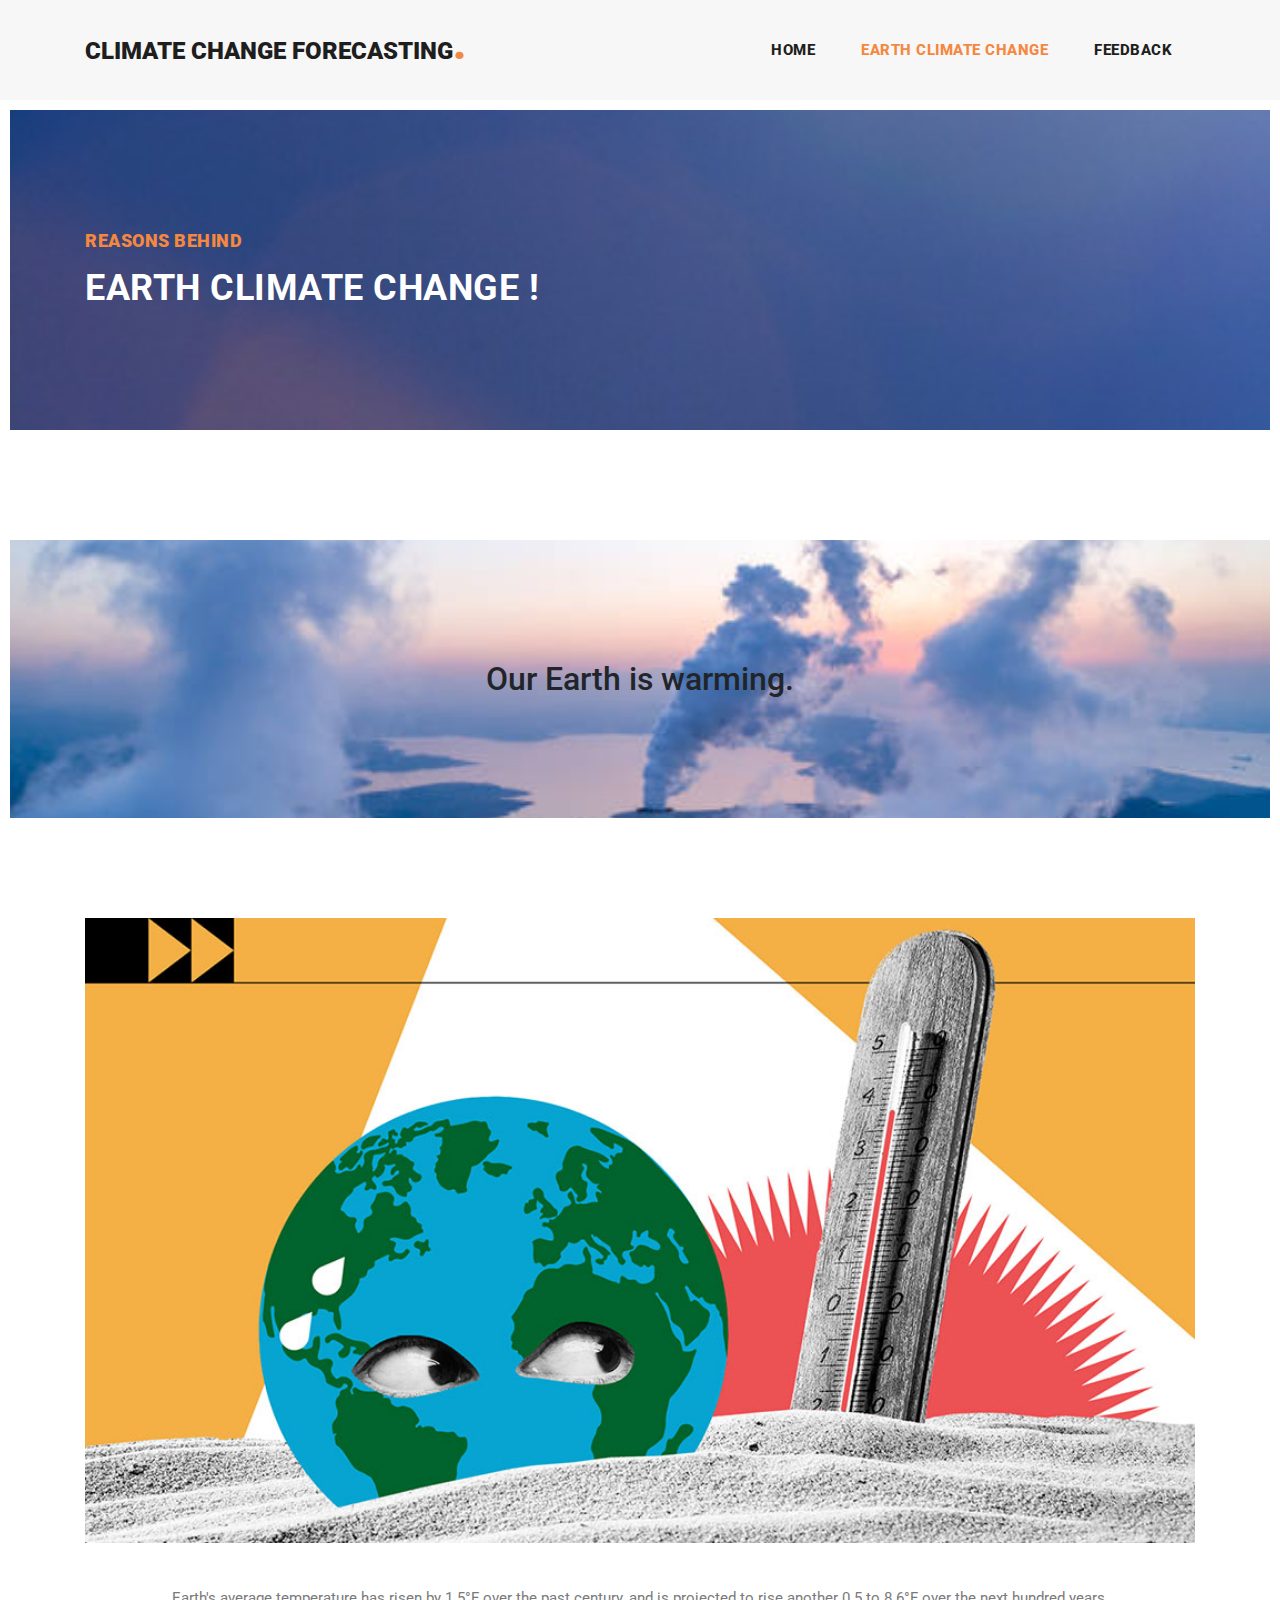
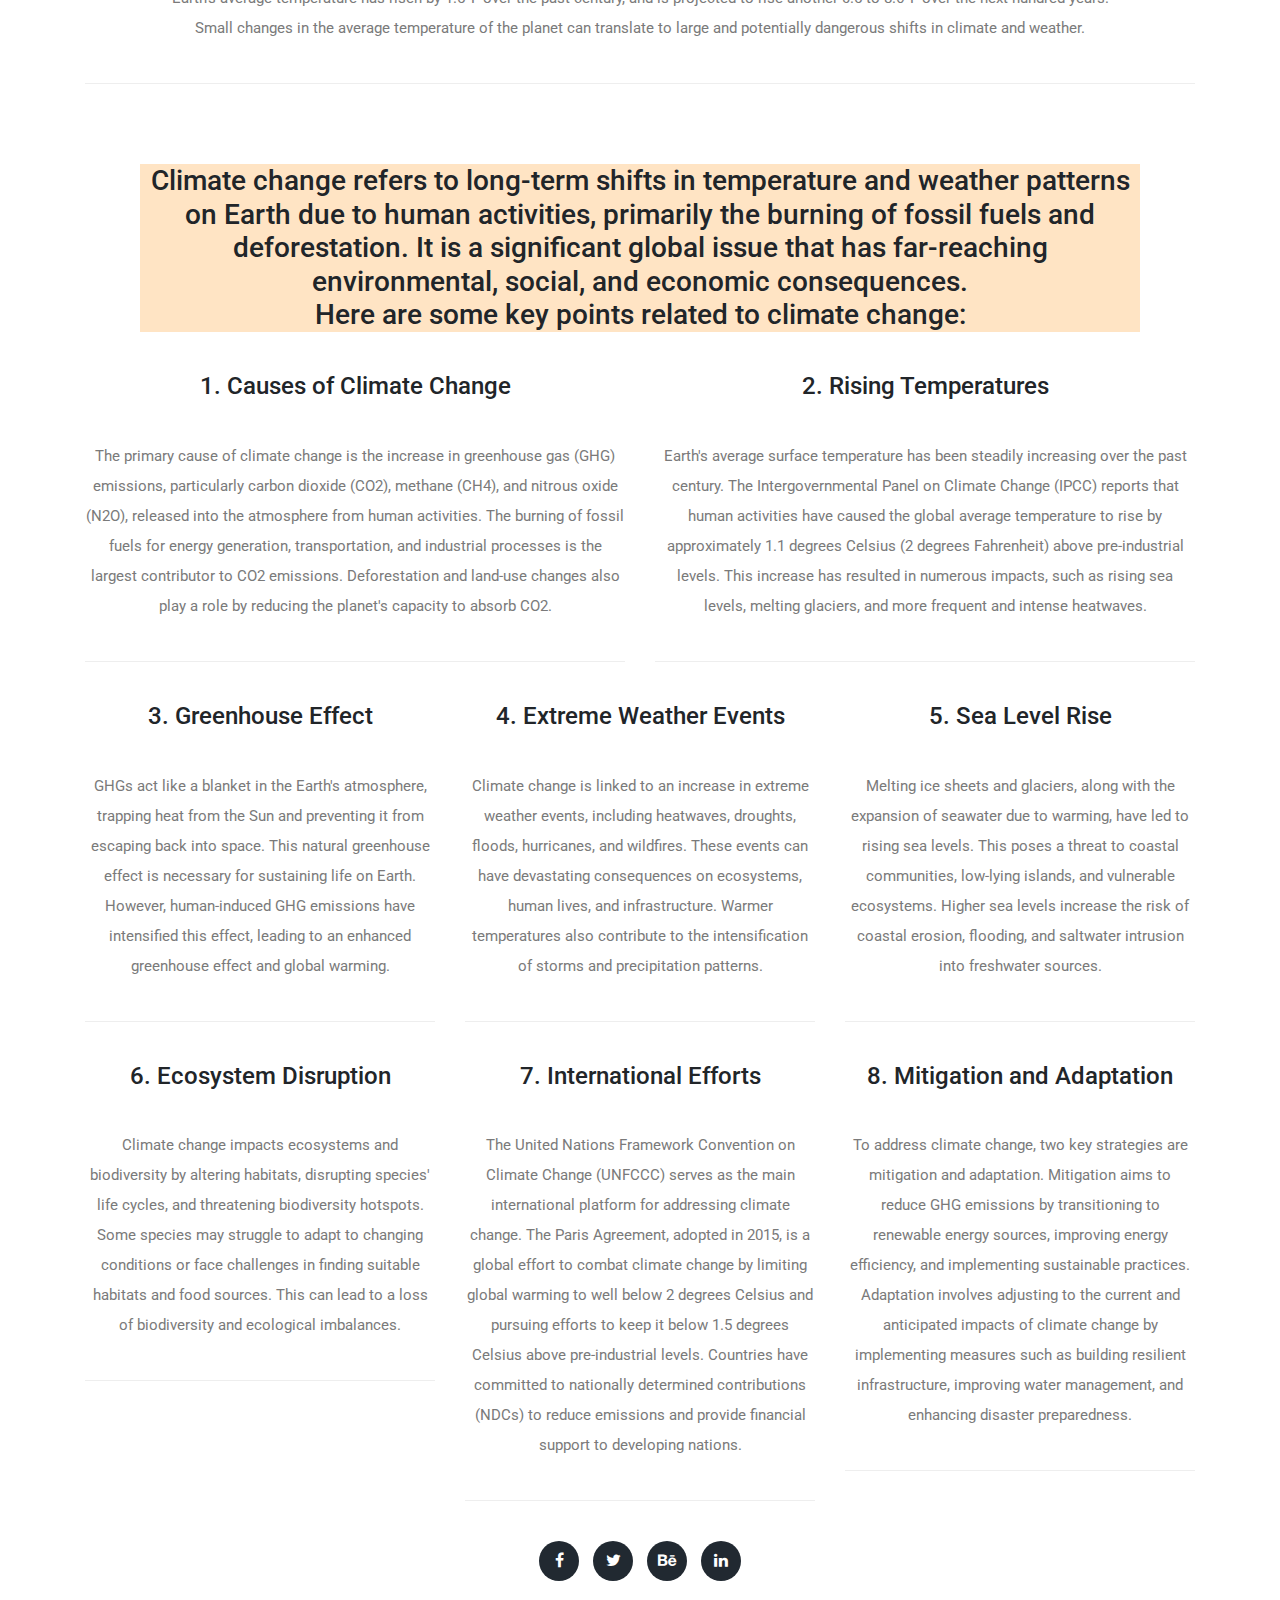
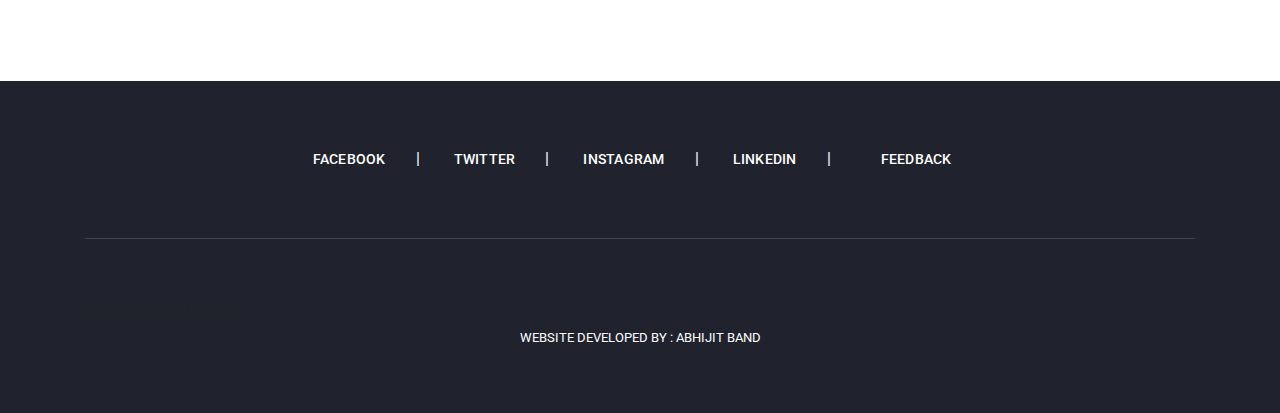
<file: about.html>
<!DOCTYPE html>
<html lang="en">

  <head>

    <meta charset="utf-8">
    <meta name="viewport" content="width=device-width, initial-scale=1, shrink-to-fit=no">
    <meta name="description" content="">
    <meta name="author" content="TemplateMo">
    <link href="https://fonts.googleapis.com/css?family=Roboto:100,100i,300,300i,400,400i,500,500i,700,700i,900,900i&display=swap" rel="stylesheet">

    <title>About Us</title>

    <!-- Bootstrap core CSS -->
    <link href="vendor/bootstrap/css/bootstrap.min.css" rel="stylesheet">


    <!-- Additional CSS Files -->
    <link rel="stylesheet" href="assets/css/fontawesome.css">
    <link rel="stylesheet" href="assets/css/templatemo-stand-blog.css">
    <link rel="stylesheet" href="assets/css/owl.css">
<!--

TemplateMo 551 Stand Blog

https://templatemo.com/tm-551-stand-blog

-->
  <style>
    .glo1{
      padding: 60px;
      margin: -20px;
    }
    #glo2{
      background-color: bisque;
    }
  </style>
  </head>

  <body>

    <!-- ***** Preloader Start ***** -->
    <div id="preloader">
        <div class="jumper">
            <div></div>
            <div></div>
            <div></div>
        </div>
    </div>  
    <!-- ***** Preloader End ***** -->

    <!-- Header -->
    <header class="">
      <nav class="navbar navbar-expand-lg">
        <div class="container">
          <a class="navbar-brand" href="index.html"><h2>Climate Change Forecasting<em>.</em></h2></a>
          <button class="navbar-toggler" type="button" data-toggle="collapse" data-target="#navbarResponsive" aria-controls="navbarResponsive" aria-expanded="false" aria-label="Toggle navigation">
            <span class="navbar-toggler-icon"></span>
          </button>
          <div class="collapse navbar-collapse" id="navbarResponsive">
            <ul class="navbar-nav ml-auto">
              <li class="nav-item">
                <a class="nav-link" href="index.html">Home
                  <span class="sr-only">(current)</span>
                </a>
              </li> 
              <li class="nav-item active">
                <a class="nav-link" href="about.html">Earth Climate Change</a>
              </li>
              <!-- <li class="nav-item">
                <a class="nav-link" href="blog.html">Blog Entries</a>
              </li>
              <li class="nav-item">
                <a class="nav-link" href="post-details.html">Post Details</a>
              </li> -->
              <li class="nav-item">
                <a class="nav-link" href="feedback.html">Feedback</a>
              </li>
            </ul>
          </div>
        </div>
      </nav>
    </header>

    <!-- Page Content -->
    <!-- Banner Starts Here -->
    <div class="heading-page header-text">
      <section class="page-heading">
        <div class="container">
          <div class="row">
            <div class="col-lg-12">
              <div class="text-content">
                <h4>Reasons Behind</h4>
                <h2>Earth Climate Change !</h2>
              </div>
            </div>
          </div>
        </div>
      </section>
    </div>
    
    <!-- Banner Ends Here -->
	<div class="heading-page header-text">
      <section class="page-heading1">
        <div class="container">
          <div class="row">
            <div class="col-lg-12">
              <div class="text-content">
                <h2><center>Our Earth is warming.</center></h2>
              </div>
            </div>
          </div>
        </div>
      </section>
    </div>
    <section class="about-us">
    
      <div class="container">
      	
        <div class="row">
          <div class="col-lg-12">
            <img src="about.jpg" alt="">
            <p>Earth's average temperature has risen by 1.5°F over the past century, and is projected to rise another 0.5 to 8.6°F over the next hundred years.<br>Small changes in the average temperature of the planet can translate to large and potentially dangerous shifts in climate and weather.</p>
          </div>
        </div>
        
        <div class="glo1">
          <div class="col-lg-12">
            <div id="glo2"><h3>Climate change refers to long-term shifts in temperature and weather patterns on Earth due to human activities, primarily the burning of fossil fuels and deforestation. It is a significant global issue that has far-reaching environmental, social, and economic consequences.<br> Here are some key points related to climate change:</h3></div>
          </div>
        </div>
        	
         
        
        <div class="row">
          <div class="col-lg-6">
          <h4>1. Causes of Climate Change</h4>
          	<p>The primary cause of climate change is the increase in greenhouse gas (GHG) emissions, particularly carbon dioxide (CO2), methane (CH4), and nitrous oxide (N2O), released into the atmosphere from human activities. The burning of fossil fuels for energy generation, transportation, and industrial processes is the largest contributor to CO2 emissions. Deforestation and land-use changes also play a role by reducing the planet's capacity to absorb CO2.</p>
          </div>
          <div class="col-lg-6">
          <h4>2. Rising Temperatures</h4>
          	<p> Earth's average surface temperature has been steadily increasing over the past century. The Intergovernmental Panel on Climate Change (IPCC) reports that human activities have caused the global average temperature to rise by approximately 1.1 degrees Celsius (2 degrees Fahrenheit) above pre-industrial levels. This increase has resulted in numerous impacts, such as rising sea levels, melting glaciers, and more frequent and intense heatwaves.</p>
          </div>
        </div>
        
        <div class="row">
          <div class="col-lg-4 col-md-6">
          <h4>3. Greenhouse Effect</h4>
          	<p>GHGs act like a blanket in the Earth's atmosphere, trapping heat from the Sun and preventing it from escaping back into space. This natural greenhouse effect is necessary for sustaining life on Earth. However, human-induced GHG emissions have intensified this effect, leading to an enhanced greenhouse effect and global warming.</p>
          </div>
          <div class="col-lg-4 col-md-6">
          <h4>4. Extreme Weather Events</h4>
          	<p>Climate change is linked to an increase in extreme weather events, including heatwaves, droughts, floods, hurricanes, and wildfires. These events can have devastating consequences on ecosystems, human lives, and infrastructure. Warmer temperatures also contribute to the intensification of storms and precipitation patterns.</p>
          </div>
          <div class="col-lg-4">
          <h4>5. Sea Level Rise</h4>
          	<p>Melting ice sheets and glaciers, along with the expansion of seawater due to warming, have led to rising sea levels. This poses a threat to coastal communities, low-lying islands, and vulnerable ecosystems. Higher sea levels increase the risk of coastal erosion, flooding, and saltwater intrusion into freshwater sources.</p>
          </div>
        </div>
        
        <div class="row">
          <div class="col-lg-4 col-md-6">
            <h4>6. Ecosystem Disruption</h4>
          	<p>Climate change impacts ecosystems and biodiversity by altering habitats, disrupting species' life cycles, and threatening biodiversity hotspots. Some species may struggle to adapt to changing conditions or face challenges in finding suitable habitats and food sources. This can lead to a loss of biodiversity and ecological imbalances.</p>
          </div>
          <div class="col-lg-4 col-md-6">
            <h4>7. International Efforts</h4>
          	<p>The United Nations Framework Convention on Climate Change (UNFCCC) serves as the main international platform for addressing climate change. The Paris Agreement, adopted in 2015, is a global effort to combat climate change by limiting global warming to well below 2 degrees Celsius and pursuing efforts to keep it below 1.5 degrees Celsius above pre-industrial levels. Countries have committed to nationally determined contributions (NDCs) to reduce emissions and provide financial support to developing nations.</p>
          </div>
            
          <div class="col-lg-4">
            <h4>8. Mitigation and Adaptation</h4>
          	<p>To address climate change, two key strategies are mitigation and adaptation. Mitigation aims to reduce GHG emissions by transitioning to renewable energy sources, improving energy efficiency, and implementing sustainable practices. Adaptation involves adjusting to the current and anticipated impacts of climate change by implementing measures such as building resilient infrastructure, improving water management, and enhancing disaster preparedness.</p>
          </div>
        </div>
        
        
        <div class="row">
          <div class="col-lg-12">
            <ul class="social-icons">
              <li><a href="http://www.facebook.com" target="_blank"><i class="fa fa-facebook"></i></a></li>
              <li><a href="http://www.twitter.com" target="_blank"><i class="fa fa-twitter"></i></a></li>
              <li><a href="http://www.instagram.com" target="_blank"><i class="fa fa-behance"></i></a></li>
              <li><a href="http://www.linkedin.com" target="_blank"><i class="fa fa-linkedin"></i></a></li>
            </ul>
          </div>
        </div>
        
        
      </div>
    </section>

    
    <footer>
      <div class="container">
        <div class="row">
          <div class="col-lg-12">
            <ul class="social-icons">
              <li><a href="http://www.facebook.com" target="_blank">Facebook</a></li>
              <li><a href="http://www.twitter.com" target="_blank">Twitter</a></li>
              <li><a href="http://www.instagram.com" target="_blank">Instagram</a></li>
              <li><a href="http://www.linkedin.com" target="_blank">Linkedin</a></li>
              <li class="nav-item">
                <a class="nav-link" href="otherFiles/feedback.html" target="_blank">Feedback</a>
              </li>
            </ul>
            
          </div>
          <div id="text1"> :: Total Visitors Till Now :: </div>
          <div id="visitCounter">
            <a id="counter" href='http://www.freevisitorcounters.com'></a> <script type='text/javascript' src='https://www.freevisitorcounters.com/auth.php?id=6854d78123da696118601195f8b4c9b0350dd779'></script>
            <script type="text/javascript" src="https://www.freevisitorcounters.com/en/home/counter/1024081/t/0"></script>
          </div>
          <div class="col-lg-12">
            <div class="copyright-text">
              <p> Website Developed By : Abhijit Band </p>
            </div>
          </div>
        </div>
      </div>
    </footer>

    <!-- Bootstrap core JavaScript -->
    <script src="vendor/jquery/jquery.min.js"></script>
    <script src="vendor/bootstrap/js/bootstrap.bundle.min.js"></script>

    <!-- Additional Scripts -->
    <script src="assets/js/custom.js"></script>
    <script src="assets/js/owl.js"></script>
    <script src="assets/js/slick.js"></script>
    <script src="assets/js/isotope.js"></script>
    <script src="assets/js/accordions.js"></script>

    <script language = "text/Javascript"> 
      cleared[0] = cleared[1] = cleared[2] = 0; //set a cleared flag for each field
      function clearField(t){                   //declaring the array outside of the
      if(! cleared[t.id]){                      // function makes it static and global
          cleared[t.id] = 1;  // you could use true and false, but that's more typing
          t.value='';         // with more chance of typos
          t.style.color='#fff';
          }
      }
    </script>

  </body>
</html>
</file>
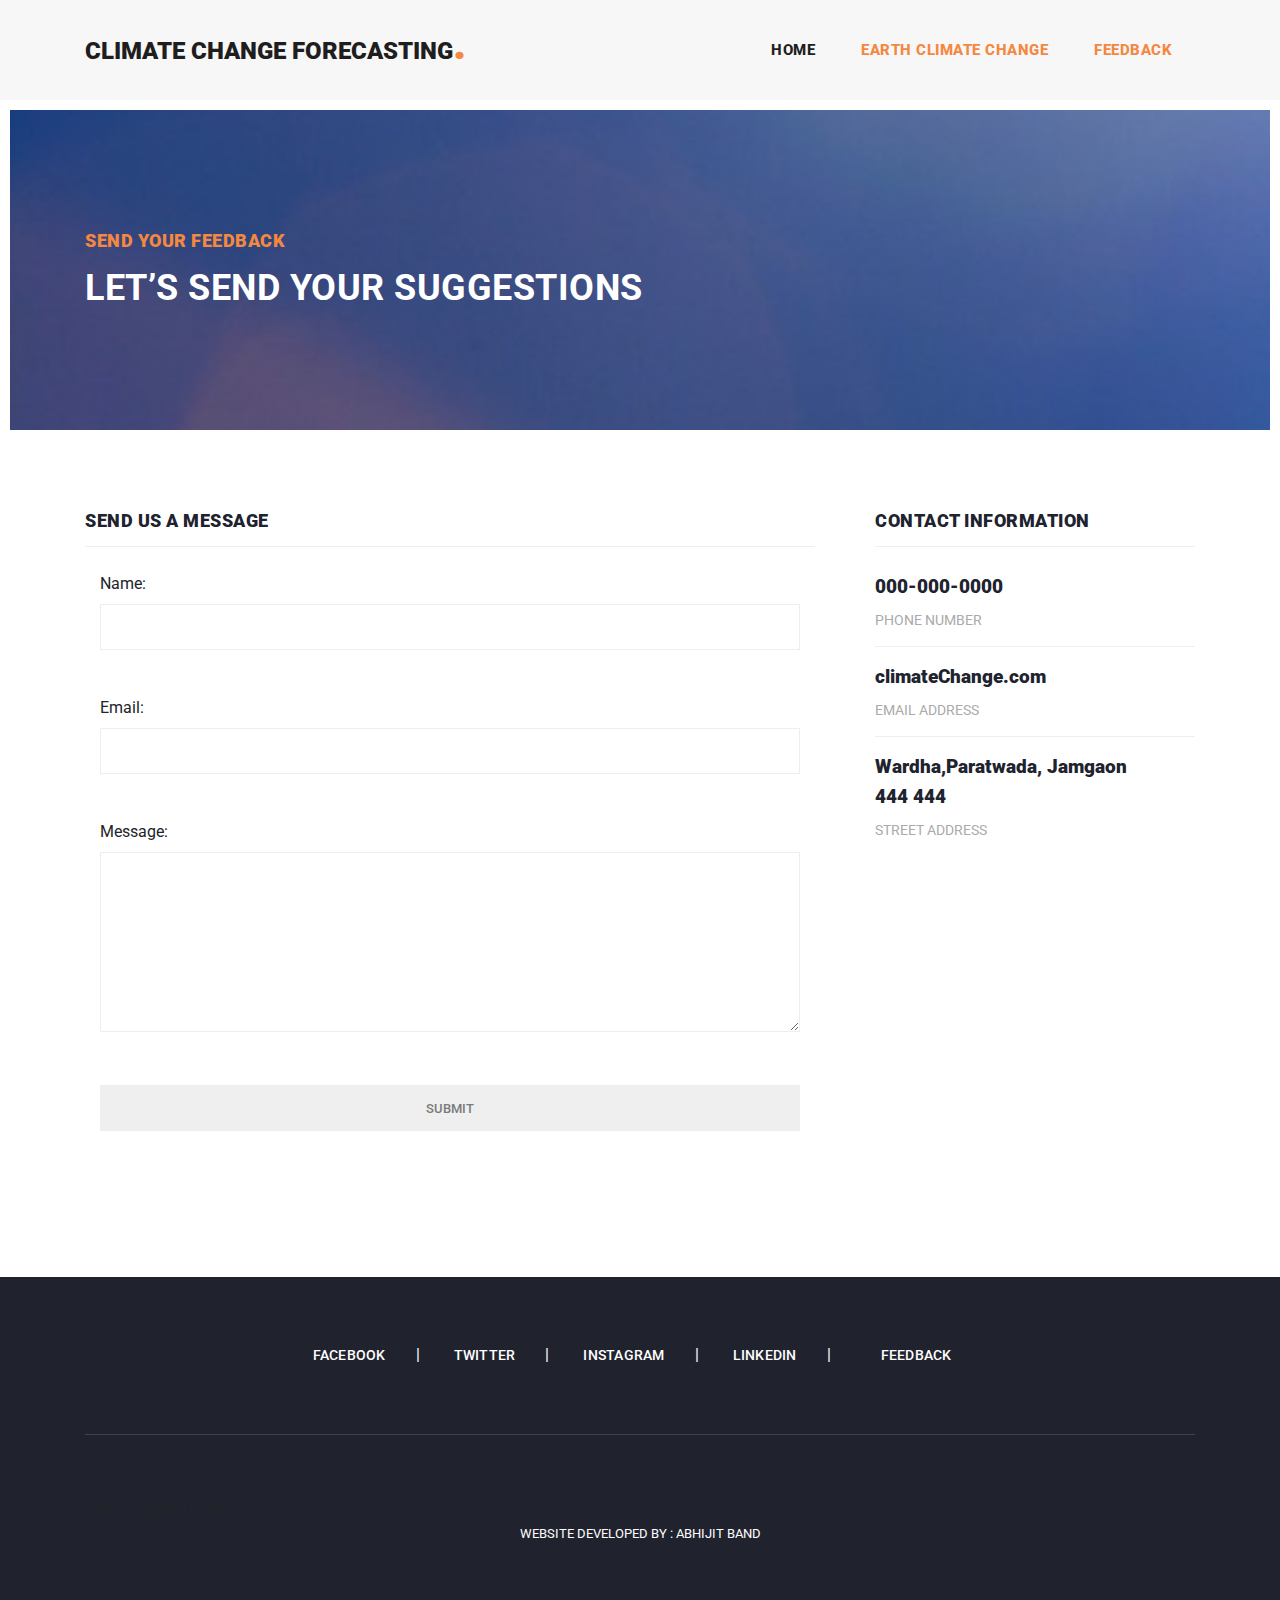
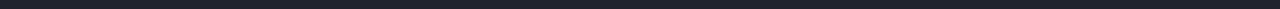
<file: feedback.html>
<!DOCTYPE html>
<html lang="en">

  <head>

    <meta charset="utf-8">
    <meta name="viewport" content="width=device-width, initial-scale=1, shrink-to-fit=no">
    <meta name="description" content="">
    <meta name="author" content="">
    <link href="https://fonts.googleapis.com/css?family=Roboto:100,100i,300,300i,400,400i,500,500i,700,700i,900,900i&display=swap" rel="stylesheet">

    <title>Feedback Form</title>

    <!-- Bootstrap core CSS -->
    <link href="vendor/bootstrap/css/bootstrap.min.css" rel="stylesheet">


    <!-- Additional CSS Files -->
    <link rel="stylesheet" href="assets/css/fontawesome.css">
    <link rel="stylesheet" href="assets/css/templatemo-stand-blog.css">
    <link rel="stylesheet" href="assets/css/owl.css">
    <style>
      #visitCounter{
        align-items: center;
      }
    </style>
  </head>

  <body>

    <!-- ***** Preloader Start ***** -->
    <div id="preloader">
        <div class="jumper">
            <div></div>
            <div></div>
            <div></div>
        </div>
    </div>  
    <!-- ***** Preloader End ***** -->

    <!-- Header -->
    <header class="">
      <nav class="navbar navbar-expand-lg">
        <div class="container">
          <a class="navbar-brand" href="index.html"><h2>Climate Change Forecasting<em>.</em></h2></a>
          <button class="navbar-toggler" type="button" data-toggle="collapse" data-target="#navbarResponsive" aria-controls="navbarResponsive" aria-expanded="false" aria-label="Toggle navigation">
            <span class="navbar-toggler-icon"></span>
          </button>
          <div class="collapse navbar-collapse" id="navbarResponsive">
            <ul class="navbar-nav ml-auto">
              <li class="nav-item">
                <a class="nav-link" href="index.html">Home
                  <span class="sr-only">(current)</span>
                </a>
              </li> 
              <li class="nav-item active">
                <a class="nav-link" href="about.html">Earth Climate Change</a>
              </li>
              <!-- <li class="nav-item">
                <a class="nav-link" href="blog.html">Blog Entries</a>
              </li> -->
              <!-- <li class="nav-item">
                <a class="nav-link" href="post-details.html">Post Details</a>
              </li> -->
              <li class="nav-item active">
                <a class="nav-link" href="feedback.html" target="_blank">Feedback</a>
              </li>
            </ul>
          </div>
        </div>
      </nav>
    </header>

    <!-- Page Content -->
    <!-- Banner Starts Here -->
    <div class="heading-page header-text">
      <section class="page-heading">
        <div class="container">
          <div class="row">
            <div class="col-lg-12">
              <div class="text-content">
                <h4>Send Your Feedback</h4>
                <h2>let’s send your suggestions</h2>
              </div>
            </div>
          </div>
        </div>
      </section>
    </div>
    
    <!-- Banner Ends Here -->


    <section class="contact-us">
      <div class="container">
        <div class="row">
        
          <div class="col-lg-12">
            <div class="down-contact">
              <div class="row">
                <div class="col-lg-8">
                  <div class="sidebar-item contact-form">
                    <div class="sidebar-heading">
                      <h2>Send us a message</h2>
                    </div>
                    <div class="container">
        			<form action="feedback.jsp" method="post">
            			<div class="form-group">
                			<label for="name">Name:</label>
                			<input type="text" id="name" name="name" required>
            			</div>
            			<div class="form-group">
                			<label for="email">Email:</label>
                			<input type="email" id="email" name="email" required>
            			</div>
            			<div class="form-group">
                			<label for="message">Message:</label>
                			<textarea id="message" name="message" required></textarea>
            			</div>
            			<div class="form-group">
                			<input type="submit" value="Submit">
            			</div>
        			</form>
    			</div>
                  </div>
                </div>
                <div class="col-lg-4">
                  <div class="sidebar-item contact-information">
                    <div class="sidebar-heading">
                      <h2>Contact Information</h2>
                    </div>
                    <div class="content">
                      <ul>
                        <li>
                          <h5>000-000-0000</h5>
                          <span>PHONE NUMBER</span>
                        </li>
                        <li>
                          <h5>climateChange.com</h5>
                          <span>EMAIL ADDRESS</span>
                        </li>
                        <li>
                          <h5>Wardha,Paratwada, Jamgaon 
                          	<br> 444 444</h5>
                          <span>STREET ADDRESS</span>
                        </li>
                      </ul>
                    </div>
                  </div>
                </div>
              </div>
            </div>
          </div>
          
        </div>
      </div>
    </section>

    
    <footer>
      <div class="container">
        <div class="row">
          <div class="col-lg-12">
            <ul class="social-icons">
              <li><a href="http://www.facebook.com" target="_blank">Facebook</a></li>
              <li><a href="http://www.twitter.com" target="_blank">Twitter</a></li>
              <li><a href="http://www.instagram.com" target="_blank">Instagram</a></li>
              <li><a href="http://www.linkedin.com" target="_blank">Linkedin</a></li>
              <li class="nav-item">
                <a class="nav-link" href="otherFiles/feedback.html" target="_blank">Feedback</a>
              </li>
            </ul>
            
          </div>
          <div id="text1"> :: Total Visitors Till Now :: </div>
          <div id="visitCounter">
            <a id="counter" href='http://www.freevisitorcounters.com'></a> <script type='text/javascript' src='https://www.freevisitorcounters.com/auth.php?id=6854d78123da696118601195f8b4c9b0350dd779'></script>
            <script type="text/javascript" src="https://www.freevisitorcounters.com/en/home/counter/1024081/t/0"></script>
          </div>
          <div class="col-lg-12">
            <div class="copyright-text">
              <p> Website Developed By : Abhijit Band </p>
            </div>
          </div>
        </div>
      </div>
    </footer>
  </div>
    <!-- Bootstrap core JavaScript -->
    <script src="vendor/jquery/jquery.min.js"></script>
    <script src="vendor/bootstrap/js/bootstrap.bundle.min.js"></script>

    <!-- Additional Scripts -->
    <script src="assets/js/custom.js"></script>
    <script src="assets/js/owl.js"></script>
    <script src="assets/js/slick.js"></script>
    <script src="assets/js/isotope.js"></script>
    <script src="assets/js/accordions.js"></script>
    <script src="time.js"></script>

    <script language = "text/Javascript"> 
      cleared[0] = cleared[1] = cleared[2] = 0; //set a cleared flag for each field
      function clearField(t){                   //declaring the array outside of the
      if(! cleared[t.id]){                      // function makes it static and global
          cleared[t.id] = 1;  // you could use true and false, but that's more typing
          t.value='';         // with more chance of typos
          t.style.color='#fff';
          }
      }
    </script>
  

  </body>
</html>
</file>
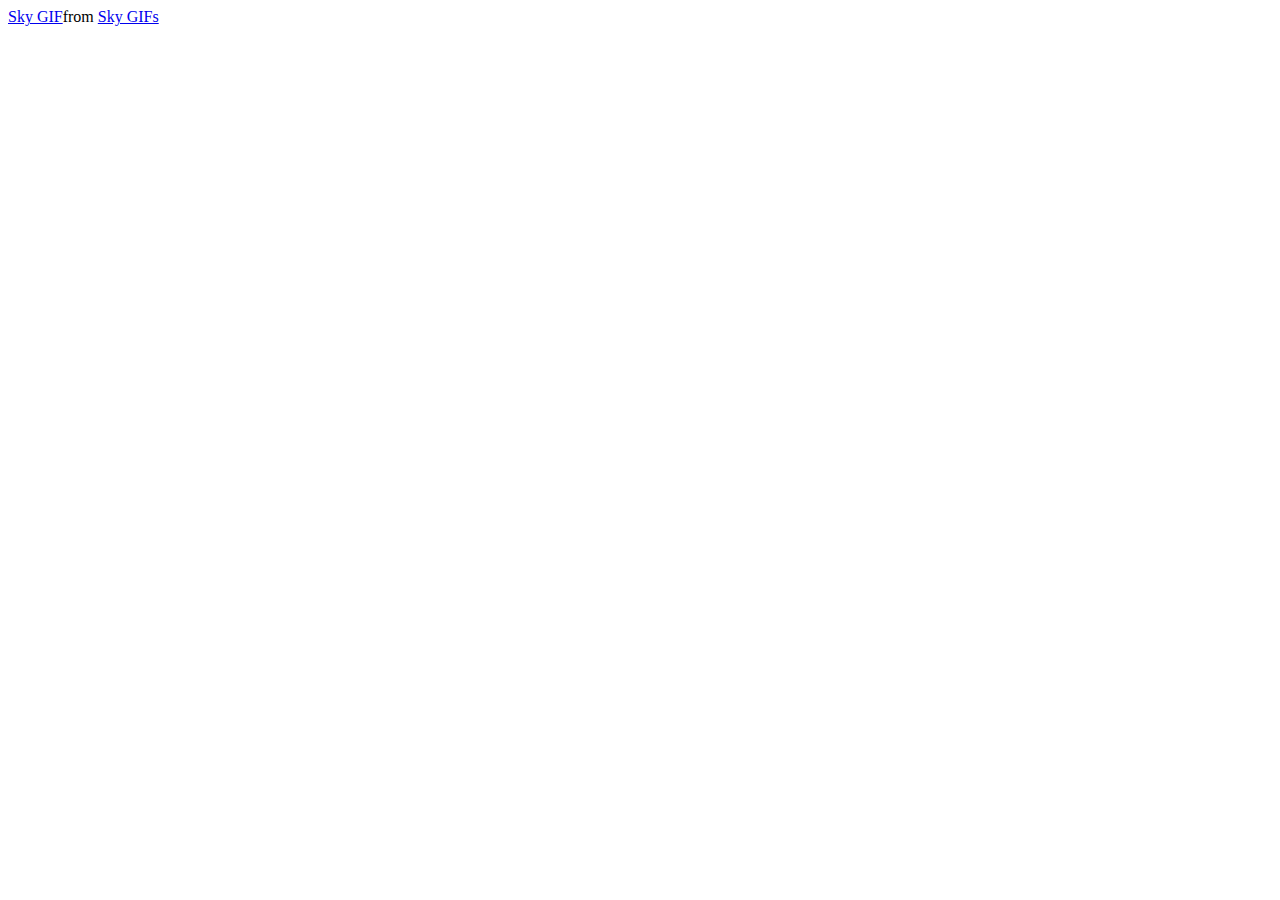
<file: gif.html>
<!DOCTYPE html>
<html lang="en">
<head>
    <meta charset="UTF-8">
    <meta http-equiv="X-UA-Compatible" content="IE=edge">
    <meta name="viewport" content="width=device-width, initial-scale=1.0">
    <title>Document</title>
</head>
<body>
    <div class="tenor-gif-embed" data-postid="23182421" data-share-method="host" data-aspect-ratio="1.90476" data-width="100%"><a href="https://tenor.com/view/sky-gif-23182421">Sky GIF</a>from <a href="https://tenor.com/search/sky-gifs">Sky GIFs</a></div> <script type="text/javascript" async src="https://tenor.com/embed.js"></script>
</body>
</html>
</file>
<file: assets/css/templatemo-stand-blog.css>
/* 

TemplateMo 551 Stand Blog

https://templatemo.com/tm-551-stand-blog

*/

body {
  font-family: 'Roboto', sans-serif;
  overflow-x: hidden;
  text-rendering: optimizeLegibility;
  -webkit-font-smoothing: antialiased;
  -moz-osx-font-smoothing: grayscale;
}
p {
	margin-bottom: 0px;
	font-size: 15px;
	font-weight: 400;
	color: #7a7a7a;
	line-height: 30px;
}
a {
	text-decoration: none!important;
}
ul {
	padding: 0;
	margin: 0;
	list-style: none;
}

h1,h2,h3,h4,h5,h6 {
	margin: 0px;
}

.main-button a {
	display: inline-block;
	background-color: #f48840;
	color: #fff;
	font-size: 13px;
	font-weight: 500;
	padding: 12px 20px;
	text-transform: uppercase;
	transition: all .3s;
}

.main-button a:hover {
	background-color: #fb9857;
}

.heading-page {
	padding-top: 110px;
}

.page-heading {
	margin: 0px 10px;
	padding: 120px 0px;
	text-align: left;
	background-position: center center;
	background-repeat: no-repeat;
	background-size: cover;
	background-image: url(../images/heading-bg.jpg);
}
.page-heading1 {
	margin: 0px 10px;
	padding: 120px 0px;
	text-align: left;
	background-position: center center;
	background-repeat: no-repeat;
	background-size: cover;
	background-image: url(../images/img1.jpg);
}

.page-heading .text-content h4 {
	color: #f48840;
	font-size: 18px;
	text-transform: uppercase;
	font-weight: 900;
	letter-spacing: 0.5px;
	margin-bottom: 15px;
}

.page-heading .text-content h2 {
	color: #fff;
	font-size: 36px;
	font-weight: 700;
	text-transform: uppercase;
	letter-spacing: 0.5px;
}

#preloader {
  overflow: hidden;
  background: #f48840;
  left: 0;
  right: 0;
  top: 0;
  bottom: 0;
  position: fixed;
  z-index: 9999999;
  color: #fff;
}

#preloader .jumper {
  left: 0;
  top: 0;
  right: 0;
  bottom: 0;
  display: block;
  position: absolute;
  margin: auto;
  width: 50px;
  height: 50px;
}

#preloader .jumper > div {
  background-color: #fff;
  width: 10px;
  height: 10px;
  border-radius: 100%;
  -webkit-animation-fill-mode: both;
  animation-fill-mode: both;
  position: absolute;
  opacity: 0;
  width: 50px;
  height: 50px;
  -webkit-animation: jumper 1s 0s linear infinite;
  animation: jumper 1s 0s linear infinite;
}

#preloader .jumper > div:nth-child(2) {
  -webkit-animation-delay: 0.33333s;
  animation-delay: 0.33333s;
}

#preloader .jumper > div:nth-child(3) {
  -webkit-animation-delay: 0.66666s;
  animation-delay: 0.66666s;
}

@-webkit-keyframes jumper {
  0% {
    opacity: 0;
    -webkit-transform: scale(0);
    transform: scale(0);
  }
  5% {
    opacity: 1;
  }
  100% {
    -webkit-transform: scale(1);
    transform: scale(1);
    opacity: 0;
  }
}

@keyframes jumper {
  0% {
    opacity: 0;
    -webkit-transform: scale(0);
    transform: scale(0);
  }
  5% {
    opacity: 1;
  }
  100% {
    opacity: 0;
  }
}


/* Header Style */
header {
	position: absolute;
	z-index: 99999;
	width: 100%;
	height: 100px;
	background-color: #f7f7f7;
	-webkit-transition: all 0.3s ease-in-out 0s;
    -moz-transition: all 0.3s ease-in-out 0s;
    -o-transition: all 0.3s ease-in-out 0s;
    transition: all 0.3s ease-in-out 0s;
}
header .navbar {
	padding: 25px 0px;
}
.background-header .navbar {
	padding: 17px 0px;
}
.background-header {
	top: 0;
	height: 80px;
	position: fixed;
	box-shadow: 0px 1px 10px rgba(0,0,0,0.1);
}
.background-header .navbar-brand h2 {
	color: #121212!important;
}
.background-header .navbar-nav a.nav-link {
	color: #1e1e1e!important;
}
.background-header .navbar-nav .nav-link:hover,
.background-header .navbar-nav .active>.nav-link,
.background-header .navbar-nav .nav-link.active,
.background-header .navbar-nav .nav-link.show,
.background-header .navbar-nav .show>.nav-link {
	color: #f48840!important;
}
.navbar .navbar-brand {
	float: 	left;
	margin-top: -12px;
	outline: none;
}
.navbar .navbar-brand h2 {
	color: #1e1e1e;
	text-transform: uppercase;
	font-size: 24px;
	font-weight: 900;
	-webkit-transition: all .3s ease 0s;
    -moz-transition: all .3s ease 0s;
    -o-transition: all .3s ease 0s;
    transition: all .3s ease 0s;
}
.navbar .navbar-brand h2 em {
	font-size: 44px;
	font-style: normal;
	color: #f48840;
}
#navbarResponsive {
	z-index: 999;
}
.navbar-collapse {
	text-align: center;
}
.navbar .navbar-nav .nav-item {
	margin: 0px 15px;
}
.navbar .navbar-nav a.nav-link {
	text-transform: capitalize;
	font-size: 15px;
	font-weight: 800;
	text-transform: uppercase;
	letter-spacing: 0.5px;
	color: #1e1e1e;
	transition: all 0.3s;
}
.navbar .navbar-nav .nav-link:hover,
.navbar .navbar-nav .active>.nav-link,
.navbar .navbar-nav .nav-link.active,
.navbar .navbar-nav .nav-link.show,
.navbar .navbar-nav .show>.nav-link {
	color: #f48840;
}
.navbar .navbar-toggler-icon {
	background-image: none;
}
.navbar .navbar-toggler {
	border-color: #fff;
	background-color: #f48840;	
	height: 46px;
	outline: none;
	border-radius: 0px;
	position: absolute;
	right: 30px;
	top: 25px;
}
.navbar .navbar-toggler-icon:after {
	content: '\f0c9';
	color: #fff;
	font-size: 18px;
	line-height: 30px;
	font-family: 'FontAwesome';
}



/* Banner Style */
.main-banner .container-fluid {
	padding: 0px 10px;
	margin-bottom: -24px;
}
.owl-banner {
	padding-top: 110px;
}

.owl-banner .item {
	position: relative;
}

.owl-banner .item .item-content {
	position: absolute;
	bottom: 40px;
	left: 40px;
}

.owl-banner .item .item-content .meta-category span {
	color: #f48840;
	font-size: 18px;
	text-transform: uppercase;
	font-weight: 900;
	letter-spacing: 0.25px;
}

.owl-banner .item .item-content h4 {
	font-size: 24px;
	font-weight: 900;
	color: #fff;
	letter-spacing: 0.5px;
	text-transform: capitalize;
	margin: 10px 0px 12px 0px;
}

.owl-banner .item .item-content ul li {
	display: inline-block;
	margin-right: 8px;
}

.owl-banner .item .item-content ul li:after {
	content: '|';
	color: #fff;
	margin-left: 8px;
}

.owl-banner .item .item-content ul li:last-child::after {
	display: none;
}

.owl-banner .item .item-content ul li a {
	font-size: 14px;
	color: #fff;
	font-weight: 500;
	transition: all .3s;
}

.owl-banner .item .item-content ul li a:hover {
	color: #f48840;
}

.owl-banner .owl-nav {
	position: absolute;
	top: 50%;
	width: 100%;
}

.owl-banner .owl-nav .owl-prev {
	position: absolute;
	left: 40px;
}

.owl-banner .owl-nav .owl-next {
	position: absolute;
	right: 40px;
}

.owl-banner .owl-nav button {
	outline: none;
}

.owl-banner .owl-nav button span {
	color: #fff;
	font-size: 36px;
	width: 60px;
	height: 60px;
	display: inline-block;
	text-align: center;
	line-height: 60px;
	background-color: rgba(250,250,250,0.3);
}


/* Call To Action */

.call-to-action {
	margin-top: 100px;
}

.call-to-action .main-content {
	padding: 40px;
	background-image: url(../images/cta-bg.jpg);
	background-position: center center;
	background-repeat: no-repeat;
	background-size: cover;
}

.call-to-action .main-content span {
	color: #f48840;
	font-size: 18px;
	font-weight: 900;
	letter-spacing: 0.5px;
}

.call-to-action .main-content h4 {
	margin-bottom: 0px;
	margin-top: 12px;
	color: #fff;
	font-size: 26px;
	font-weight: 900;
	letter-spacing: 0.25px;
}

.call-to-action .main-content .main-button {
	text-align: right;
	margin-top: 12px;
}



/* Blog Posts */

.blog-posts {
	margin-top: 100px;
}

.blog-posts .blog-post {
	margin-bottom: 30px;
}

.blog-posts .blog-thumb img {
	width: 100%;
	overflow: hidden;
}

.blog-posts .down-content {
	padding: 40px;
	border-right: 1px solid #eee;
	border-left: 1px solid #eee;
	border-bottom: 1px solid #eee;
}

.blog-posts .down-content span {
	font-size: 18px;
	text-transform: uppercase;
	letter-spacing: 0.5px;
	font-weight: 900;
	color: #f48840;
}

.blog-posts .down-content h4 {
	font-size: 24px;
	text-transform: capitalize;
	letter-spacing: 0.5px;
	font-weight: 900;
	color: #20232e;
	margin: 10px 0px 12px 0px;
}

.blog-posts .down-content ul.post-info li {
	display: inline-block;
	margin-right: 8px;
}

.blog-posts .down-content ul.post-info li:after {
	content: '|';
	color: #aaa;
	margin-left: 8px;
}

.blog-posts .down-content h4 {
	font-size: 20px;
	letter-spacing: 0.25px;
}

.grid-system .down-content ul.post-info li {
	margin-right: 3px;
}

.grid-system .down-content ul.post-info li:after {
	margin-left: 5px;
}

.blog-posts .down-content ul.post-info li:last-child::after {
	display: none;
}

.blog-posts .down-content ul.post-info li a {
	font-size: 14px;
	color: #aaa;
	font-weight: 400;
	transition: all .3s;
}

.blog-posts .down-content ul.post-info li a:hover {
	color: #f48840;
}

.blog-posts .down-content p {
	padding: 25px 0px;
	margin: 25px 0px;
	border-top: 1px solid #eee;
	border-bottom: 1px solid #eee;
}

.blog-posts .down-content ul.post-share {
	text-align: right;
}

.blog-posts .down-content ul.post-tags li,
.blog-posts .down-content ul.post-share li {
	display: inline-block;
}

.blog-posts .down-content ul.post-tags li:first-child i,
.blog-posts .down-content ul.post-share li:first-child i {
	color: #f48840;
	margin-right: 5px;
}

.blog-posts .down-content ul.post-tags li,
.blog-posts .down-content ul.post-share li {
	color: #aaa;
}

.blog-posts .down-content ul.post-tags li a,
.blog-posts .down-content ul.post-share li a {
	font-size: 14px;
	color: #aaa;
	font-weight: 400;
	transition: all .3s;
}

.blog-posts .down-content ul.post-tags li a:hover,
.blog-posts .down-content ul.post-share li a:hover {
	color: #f48840;
}

.blog-posts .main-button a {
	height: 60px;
	line-height: 60px;
	padding: 0px;
	width: 100%;
	text-align: center;
}

ul.page-numbers {
	text-align: center;
}

ul.page-numbers li {
	display: inline-block;
	margin: 0px 5px;
}

ul.page-numbers li a {
	width: 50px;
	height: 50px;
	display: inline-block;
	text-align: center;
	line-height: 50px;
	font-size: 15px;
	color: #7a7a7a;
	border: 1px solid #eee;
	font-weight: 500;
	transition: all 0.3s;
}

ul.page-numbers li.active a {
	background-color: #f48840;
	border-color: #f48840;
	color: #fff;
}

ul.page-numbers li a:hover {
	color: #f48840;
}

.blog-posts .sidebar-heading h2 {
	font-size: 18px;
	text-transform: uppercase;
	font-weight: 900;
	letter-spacing: 0.5px;
	color: #20232e;
	border-bottom: 1px solid #eee;
	padding-bottom: 15px;
	margin-bottom: 25px;
}

.blog-posts .comments {
	margin-top: 30px;
}

.blog-posts .comments ul li {
	display: inline-block;
	margin-bottom: 20px;
	padding-bottom: 20px;
	border-bottom: 1px solid #eee;
}

.blog-posts .comments ul li.replied {
	padding-left: 130px;
}

.blog-posts .comments ul li:last-child {
	margin-bottom: 0px;
	padding-bottom: 0px;
	border-bottom: none;
}

.blog-posts .comments ul li .author-thumb {
	display: inline;
	float: left;
}

.blog-posts .comments ul li .author-thumb img {
	max-width: 100px;
	display: inline;
}

.blog-posts .comments ul li .right-content {
	margin-left: 130px;
}

.blog-posts .comments ul li .right-content h4 {
	color: #20232e;
	font-size: 19px;
	font-weight: 900;
	letter-spacing: 0.5px;
}

.blog-posts .comments ul li .right-content h4 span {
	font-size: 14px;
    color: #aaa;
	font-weight: 400;
	letter-spacing: 0.25px;
	margin-left: 20px;
}

.blog-posts .submit-comment {
	margin-top: 60px;
}

.blog-posts .submit-comment input {
	width: 100%;
	height: 46px;
	border: 1px solid #eee;
	font-size: 13px;
	text-transform: uppercase;
	font-weight: 500;
	color: #7a7a7a;
	outline: none;
	padding: 0px 15px;
	margin-bottom: 30px;
}

.blog-posts .submit-comment textarea {
	width: 100%;
	height: 46px;
	border: 1px solid #eee;
	font-size: 13px;
	text-transform: uppercase;
	font-weight: 500;
	color: #7a7a7a;
	outline: none;
	padding: 10px 15px;
	margin-bottom: 30px;
	height: 180px;
	max-height: 220px;
	max-width: 100%;
	min-width: 160px;
}

.blog-posts .submit-comment input::placeholder,
.blog-posts .submit-comment textarea::placeholder {
	color: #aaa;
}

.blog-posts .submit-comment button {
	display: inline-block;
	background-color: #f48840;
	color: #fff;
	font-size: 13px;
	font-weight: 500;
	padding: 12px 20px;
	text-transform: uppercase;
	transition: all .3s;
	border: none;
	outline: none;
}

.blog-posts .submit-comment button:hover {
	background-color: #fb9857;
}

/* Sidebar */

.sidebar {
	margin-left: 30px;
}

.sidebar .sidebar-item {
	margin-top: 50px;
}

.sidebar .search {
	margin-top: 0px;
}

.sidebar .sidebar-heading h2 {
	font-size: 18px;
	text-transform: uppercase;
	font-weight: 900;
	letter-spacing: 0.5px;
	color: #20232e;
	border-bottom: 1px solid #eee;
	padding-bottom: 15px;
	margin-bottom: 25px;
}

.sidebar .search input {
	width: 100%;
	height: 50px;
	border: 1px solid #eee;
	font-size: 13px;
	text-transform: uppercase;
	font-weight: 500;
	color: #7a7a7a;
	outline: none;
	padding: 0px 15px;
}

.sidebar .search input::placeholder {
	color: #aaa;
}

.sidebar .recent-posts ul li {
	margin-bottom: 15px;
	padding-bottom: 15px;
	border-bottom: 1px solid #eee;
}

.sidebar .recent-posts ul li:last-child {
	margin-bottom: 0px;
	padding-bottom: 0px;
	border-bottom: none;
}

.sidebar .recent-posts ul li h5 {
	font-size: 19px;
	font-weight: 900;
	color: #20232e;
	line-height: 30px;
	transition: all 0.3s;
}

.sidebar .recent-posts ul li h5:hover {
	color: #f48840;
}

.sidebar .recent-posts ul li span {
	display: block;
	font-size: 14px;
	color: #aaa;
	margin-top: 8px;
}

.sidebar .categories ul li {
	margin-bottom: 15px;
}

.sidebar .categories ul li:last-child {
	margin-bottom: 0px;
}

.sidebar .categories ul li a {
	font-size: 15px;
	font-weight: 700;
	color: #20232e;
	transition: all .3s;
}

.sidebar .categories ul li a:hover {
	color: #f48840;
}

.sidebar .tags ul li {
	margin-right: 6px;
	display: inline-block;
}

.sidebar .tags ul li {
	margin-bottom: 10px;
}

.sidebar .tags ul li a {
	font-size: 15px;
	font-weight: 500;
	color: #aaa;
	display: inline-block;
	border: 1px solid #eee;
	padding: 10px 18px;
	transition: all .3s;
}

.sidebar .tags ul li a:hover {
	background-color: #f48840;
	border-color: #f48840;
	color: #fff;
}


/* Footer */

footer {
	margin-top: 100px;
	text-align: center;
	background-color: #20232e;
	padding: 60px 0px;
}

footer ul.social-icons {
	padding-bottom: 60px;
	margin-bottom: 60px;
	border-bottom: 1px solid rgba(250,250,250,0.15);
}

footer ul.social-icons li {
	display: inline-block;
	margin-right: 30px;
}

footer ul.social-icons li:after {
	content: "|";
	color: #fff;
	margin-left: 30px;
}

footer ul.social-icons li:last-child {
	margin-right: 0px;
}

footer ul.social-icons li:last-child::after {
	display: none;
}

footer ul.social-icons li a {
	font-size: 14px;
	text-transform: uppercase;
	color: #fff;
	font-weight: 500;
	letter-spacing: 0.25px;
	transition: all .3s;
}

footer ul.social-icons li a:hover {
	color: #f48840;
}

footer p {
	font-size: 13px;
	text-transform: uppercase;
	color: #fff;
}

footer p a {
	color: #f48840;
}

footer p a:hover {
	color: #f48840;
}


/* Contact Form */

.contact-us .down-contact,
.contact-us #map {
	margin-top: 80px;
}

.contact-us .sidebar-heading h2 {
	font-size: 18px;
	text-transform: uppercase;
	font-weight: 900;
	letter-spacing: 0.5px;
	color: #20232e;
	border-bottom: 1px solid #eee;
	padding-bottom: 15px;
	margin-bottom: 25px;
}

.contact-us .contact-form input {
	width: 100%;
	height: 46px;
	border: 1px solid #eee;
	font-size: 13px;
	text-transform: uppercase;
	font-weight: 500;
	color: #7a7a7a;
	outline: none;
	padding: 0px 15px;
	margin-bottom: 30px;
}

.contact-us .contact-form textarea {
	width: 100%;
	height: 46px;
	border: 1px solid #eee;
	font-size: 13px;
	text-transform: uppercase;
	font-weight: 500;
	color: #7a7a7a;
	outline: none;
	padding: 10px 15px;
	margin-bottom: 30px;
	height: 180px;
	max-height: 220px;
	max-width: 100%;
	min-width: 160px;
}

.contact-us .contact-form input::placeholder,
.contact-us .contact-form textarea::placeholder {
	color: #aaa;
}

.contact-us .contact-form button {
	display: inline-block;
	background-color: #f48840;
	color: #fff;
	font-size: 13px;
	font-weight: 500;
	padding: 12px 20px;
	text-transform: uppercase;
	transition: all .3s;
	border: none;
	outline: none;
}

.contact-us .contact-form button:hover {
	background-color: #fb9857;
}

.contact-us .contact-information {
	margin-left: 30px;
}

.contact-us .contact-information ul li {
	margin-bottom: 15px;
	padding-bottom: 15px;
	border-bottom: 1px solid #eee;
}

.contact-us .contact-information ul li:last-child {
	margin-bottom: 0px;
	padding-bottom: 0px;
	border-bottom: none;
}

.contact-us .contact-information ul li h5 {
	font-size: 19px;
	font-weight: 900;
	color: #20232e;
	line-height: 30px;
}

.contact-us .contact-information ul li span {
	display: block;
	font-size: 14px;
	color: #aaa;
	margin-top: 8px;
}


/* About Us */

.about-us {
	margin-top: 100px;
	text-align: center;
}

.about-us img {
	width: 100%;
	overflow: hidden;
}

.about-us p {
	margin: 40px 0px;
	border-bottom: 1px solid #eee;
	padding-bottom: 40px;
}

.about-us ul li {
	display: inline-block;
	margin: 0px 5px;
}

.about-us ul li a {
	width: 40px;
	height: 40px;
	text-align: center;
	line-height: 40px;
	display: inline-block;
	background-color: #212931;
	color: #fff;
	border-radius: 50%;
	transition: all .3s;
}

.about-us ul li a:hover {
	background-color: #f48840;
}


/* Responsive Style */
@media (max-width: 1250px) {
	.owl-banner .owl-nav .owl-prev {
		left: 0px;
	}
	.owl-banner .owl-nav .owl-next {
		right: 0px;
	}
	.owl-banner .owl-nav button span {
		width: 35px;
	}
	.owl-banner .item .item-content .meta-category span {
		font-size: 16px;
	}
	.owl-banner .item .item-content h4 {
		font-size: 20px;
	}
}
@media (max-width: 768px) {
	.owl-banner .owl-nav {
		display: none;
	}
}

@media (max-width: 992px) {
	.navbar .navbar-brand {
		position: absolute;
		left: 30px;
		top: 25px;
	}
	.background-header .navbar-brand,
	.background-header .navbar-toggler {
		top: 15px;
	}
	.navbar .navbar-brand {
		width: auto;
	}
	.navbar:after {
		display: none;
	}
	#navbarResponsive {
	    z-index: 99999;
	    position: absolute;
	    top: 80px;
	    left: 0;
	    width: 100%;
	    text-align: center;
	    background-color: #fff;
	    box-shadow: 0px 10px 10px rgba(0,0,0,0.1);
	}
	.navbar .navbar-nav .nav-item {
		border-bottom: 1px solid #eee;
		width: 0px 3px;
		
	}
	.navbar .navbar-nav .nav-item:last-child {
		border-bottom: none;
	}
	.navbar .navbar-nav a.nav-link {
		padding: 15px 0px;
		color: #1e1e1e!important;
	}
	.navbar .navbar-nav .nav-link:hover,
	.navbar .navbar-nav .active>.nav-link,
	.navbar .navbar-nav .nav-link.active,
	.navbar .navbar-nav .nav-link.show,
	.navbar .navbar-nav .show>.nav-link {
		color: #f48840!important;
		border-bottom: none!important;
		padding-bottom: 15px;
	}
	.owl-banner .item .item-content .meta-category span {
		font-size: 18px;
	}
	.owl-banner .item .item-content {
		text-align: center;
		width: 80%;
		left: 50%;
		top: 50%;
		bottom: auto;
		transform: translate(-50%,-50%);
	}
	.owl-banner .item .item-content h4 {
		font-size: 24px;
	}
	.call-to-action {
		text-align: center;
	}
	.call-to-action .main-content .main-button {
		text-align: center;
		margin-top: 30px;
	}
	.sidebar {
		margin-left: 0px;
		margin-top: 60px;
		padding-top: 60px;
		border-top: 3px solid #f7f7f7;
	}
	.contact-us .contact-information {
		margin-left: 0px;
		margin-top: 60px;
	}
}
</file>
